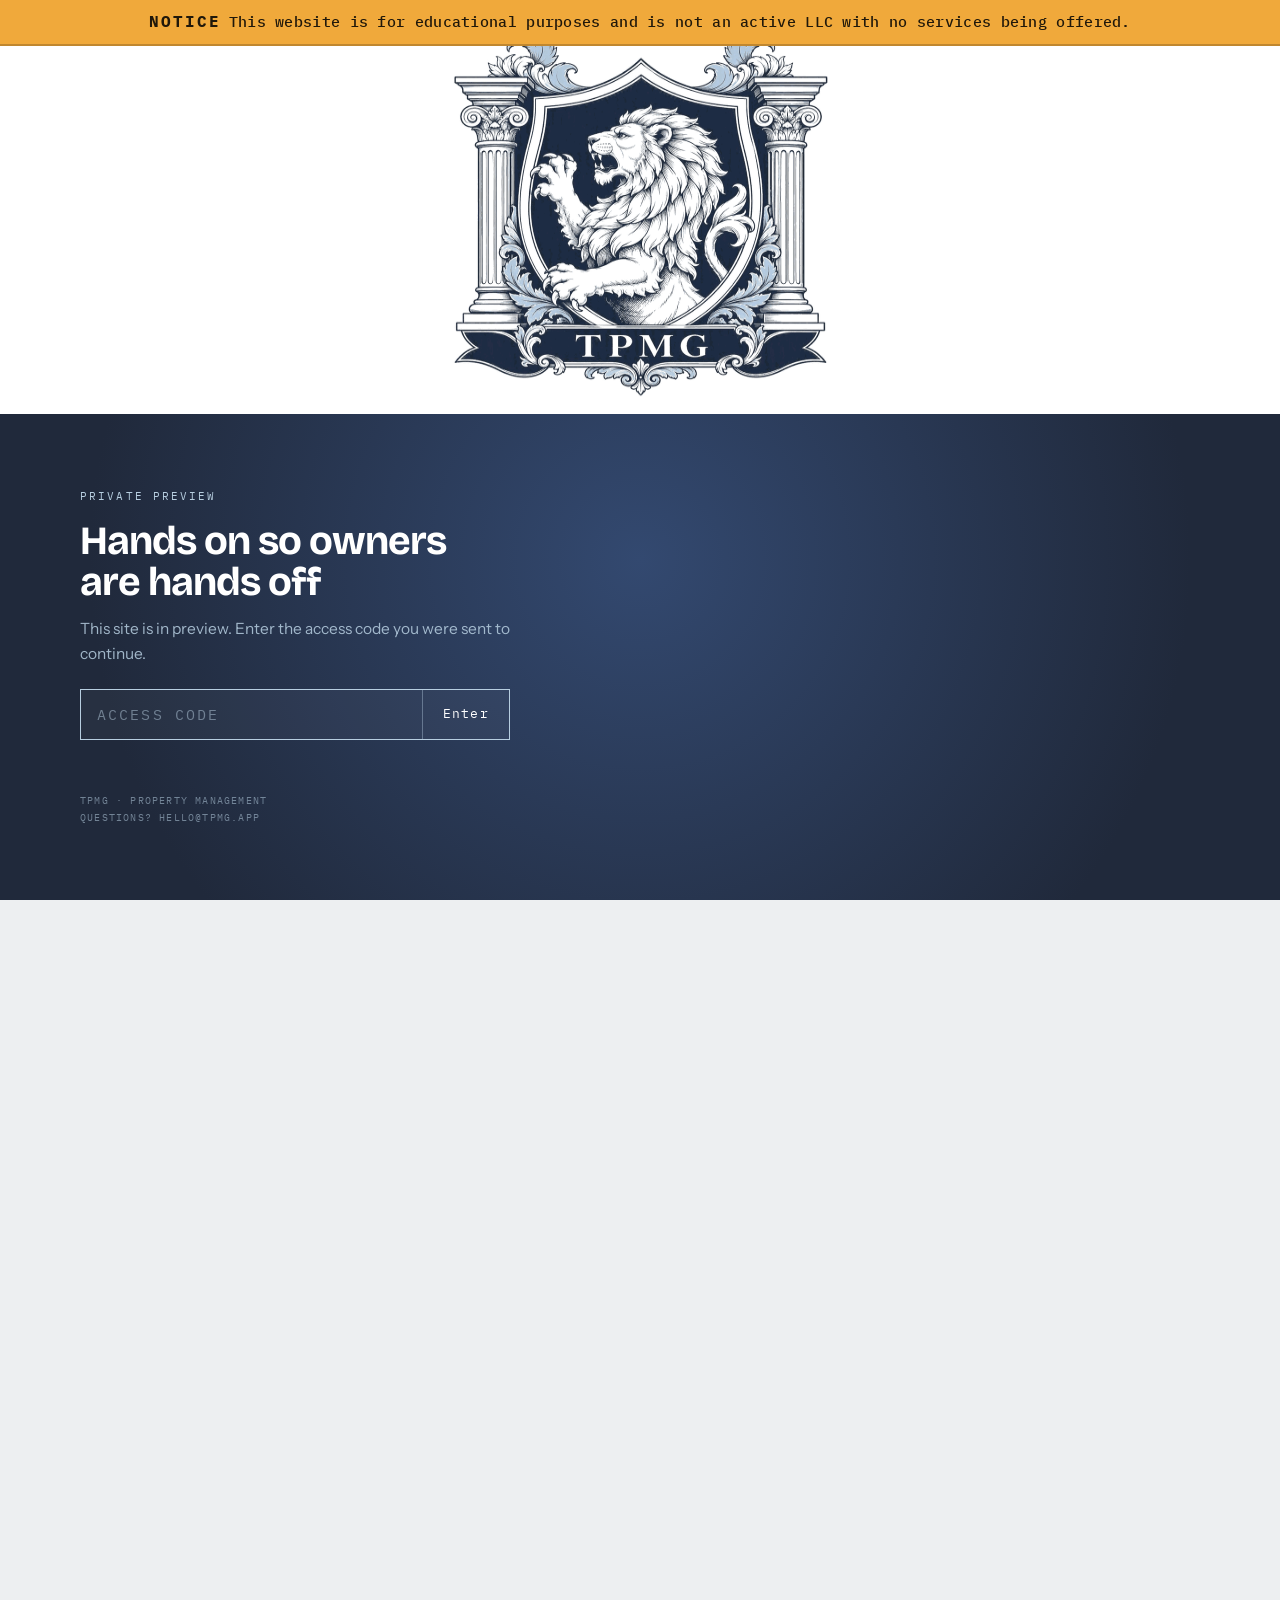
<file: fees.html>
<!DOCTYPE html>
<html lang="en">
<head>
<meta charset="utf-8">
<meta name="viewport" content="width=device-width, initial-scale=1">
<title>TPMG — Management Fee Schedule</title>
<meta name="description" content="TPMG's management fee schedule — rates, per-event fees, onboarding scale, and no-charge services.">
<meta name="robots" content="noindex, nofollow">
<meta property="og:title" content="TPMG — Management Fee Schedule">
<meta property="og:description" content="Rates, per-event fees, onboarding scale, and no-charge services for TPMG-managed properties.">
<meta property="og:type" content="website">
<link rel="preconnect" href="https://fonts.googleapis.com">
<link rel="preconnect" href="https://fonts.gstatic.com" crossorigin>
<link href="https://fonts.googleapis.com/css2?family=Bricolage+Grotesque:opsz,wght@12..96,500;12..96,700&family=IBM+Plex+Mono:wght@400;500&family=Instrument+Sans:wght@400;500&display=swap" rel="stylesheet">
<style>
:root{
  --barh:64px;
  --ink:#101418; --ink-soft:#1A2028; --paper:#EDEFF1; --card:#FFFFFF;
  --mute:#6E7883; --mute-dark:#8E99A5; --line:#D6DBE0; --line-dark:#2A323C;
  --accent:#3B37E0; --accent-lt:#8F8CFF;
  --navy:#2B3A55; --babyblue:#B7CEE0;
  --pad:clamp(20px,5vw,64px);
  --disp:"Bricolage Grotesque",system-ui,sans-serif;
  --body:"Instrument Sans",system-ui,sans-serif;
  --mono:"IBM Plex Mono",ui-monospace,monospace;
}
*{box-sizing:border-box}
html{scroll-behavior:smooth}
body{margin:0;background:var(--paper);color:var(--ink);font-family:var(--body);font-size:17px;line-height:1.6;-webkit-font-smoothing:antialiased}
h1,h2,h3,h4{font-family:var(--disp);font-weight:700;line-height:1.03;letter-spacing:-.025em;margin:0}
p{margin:0}
img{display:block;max-width:100%}
button{font:inherit;cursor:pointer}
.wrap{max-width:1240px;margin:0 auto;padding:0 var(--pad)}
.eyebrow{font-family:var(--mono);font-size:11px;font-weight:500;letter-spacing:.16em;text-transform:uppercase;color:var(--mute)}
.dark .eyebrow{color:var(--mute-dark)}
:focus-visible{outline:2px solid var(--accent);outline-offset:2px}
.dark :focus-visible{outline-color:var(--accent-lt)}
.sr{position:absolute;width:1px;height:1px;overflow:hidden;clip:rect(0 0 0 0)}

/* ---------- disclaimer bar ---------- */
.disclaimer-bar{position:fixed;top:0;left:0;right:0;z-index:300;background:#F0A93B;color:#20180A;padding:9px 20px;text-align:center;font-family:var(--mono);font-size:13px;font-weight:500;letter-spacing:.02em;line-height:1.5;border-bottom:2px solid rgba(0,0,0,.2)}
.disclaimer-bar p{max-width:1100px;margin:0 auto}
.disclaimer-bar b{text-transform:uppercase;letter-spacing:.12em;margin-right:8px;font-size:1.05em}
@media(min-width:640px){.disclaimer-bar{font-size:15px;padding:10px 24px}}

/* ---------- nav ---------- */
header{position:fixed;left:0;right:0;top:var(--barh);z-index:80;transition:background .3s,border-color .3s,top .2s;border-bottom:1px solid transparent}
header.solid{background:rgba(237,239,241,.94);backdrop-filter:blur(10px);border-bottom-color:var(--line)}
.bar{display:flex;align-items:center;gap:15px;height:84px}
@media(max-width:600px){.bar{height:60px}}
.brand{display:flex;align-items:center;gap:10px;font-family:var(--disp);font-weight:700;font-size:24px;color:var(--ink)}
.brand span{display:block;font-family:var(--mono);font-size:13px;font-weight:400;letter-spacing:.08em;text-transform:uppercase;color:var(--mute);opacity:.9;white-space:nowrap}
@media(max-width:600px){
  .brand span{display:none}
  .crest-mark{width:34px}
  .brand{font-size:18px;gap:8px}
}
.crest-mark{width:48px;height:auto;flex:0 0 auto}
.bar nav{margin-left:auto;display:flex;gap:16px}
.bar nav a{font-family:var(--mono);font-size:13.5px;letter-spacing:.08em;text-transform:uppercase;color:var(--mute);text-decoration:none;border-bottom:1px solid transparent;padding-bottom:3px;transition:color .18s,border-color .18s;white-space:nowrap}
.bar nav a:hover,.bar nav a:focus-visible{color:var(--ink);border-bottom-color:var(--accent)}
@media(max-width:1100px){.bar nav{display:none}}
.btn{display:inline-flex;align-items:center;gap:8px;font-family:var(--mono);font-size:11px;font-weight:500;letter-spacing:.11em;text-transform:uppercase;text-decoration:none;padding:12px 18px;border:1px solid var(--ink);background:var(--ink);color:#fff;transition:background .18s,color .18s,border-color .18s;white-space:nowrap}
.btn:hover,.btn:focus-visible{background:var(--accent);border-color:var(--accent)}
.btn-ghost{background:transparent;color:var(--ink)}
.btn-ghost:hover,.btn-ghost:focus-visible{background:var(--ink);color:#fff}
.bar .btn{padding:12px 18px;font-size:12px;background:var(--ink);color:#fff;border-color:var(--ink)}
.bar .btn:hover,.bar .btn:focus-visible{background:var(--accent);border-color:var(--accent);color:#fff}

/* ---------- HERO: looping video, full bleed ---------- */
.hero{position:relative;height:100svh;min-height:600px;background:var(--paper);overflow:hidden;display:flex;flex-direction:column;justify-content:flex-end}
.hero-media{position:absolute;inset:0;z-index:0;isolation:isolate}
#heroMap{width:100%;height:100%;background:var(--paper);opacity:0;transition:opacity 1s ease}
#heroMap.loaded{opacity:1}
.leaflet-control-attribution{font-family:var(--mono);font-size:10px}
.hero-glass{position:absolute;inset:0;z-index:1;background:rgba(237,239,241,.28);pointer-events:none}
.hero-watermark{position:absolute;inset:0;display:flex;flex-direction:column;align-items:flex-start;justify-content:flex-start;padding-top:clamp(170px,22vh,250px);padding-left:clamp(16px,4vw,56px);pointer-events:none;overflow:hidden;z-index:1;gap:clamp(2px,.8vw,10px)}
.hero-watermark .wm-city{font-family:var(--disp);font-weight:700;font-size:clamp(96px,13.2vw,304px);line-height:.86;letter-spacing:-.03em;color:rgba(43,58,85,.85);white-space:nowrap}
.hero-watermark .wm-services{font-family:var(--mono);font-weight:500;font-size:clamp(13px,1.6vw,21px);letter-spacing:.26em;text-transform:uppercase;color:rgba(43,58,85,.85);display:flex;flex-direction:column;gap:.3em;line-height:1.1;margin-top:-.25em}
.hero-sidelabel{position:absolute;top:72%;transform:translateY(-50%);z-index:1;font-family:var(--mono);font-size:clamp(11px,1.15vw,14px);letter-spacing:.18em;text-transform:uppercase;line-height:2;color:rgba(43,58,85,.5);pointer-events:none}
.hero-sidelabel-left{left:clamp(16px,4vw,52px);text-align:left}
.hero-sidelabel-right{right:clamp(16px,4vw,52px);text-align:right}
@media(max-width:820px){.hero-sidelabel{display:none}}
.hero-toplabel{position:absolute;left:0;right:0;top:calc(var(--barh) + 102px);z-index:2;display:flex;justify-content:space-between;align-items:flex-start;gap:12px}
@media(max-width:600px){.hero-toplabel{top:calc(var(--barh) + 76px)}}
.hero-toplabel .tag{margin-bottom:0}
.hero-toplabel .tag-contact{text-align:right;line-height:1.6}
@media(max-width:640px){.hero-toplabel{flex-direction:column}}
.hero-scrim{position:absolute;inset:0;pointer-events:none;z-index:1;background:
  linear-gradient(to bottom,rgba(237,239,241,0) 0%,rgba(237,239,241,0) 40%,rgba(31,41,54,.38) 68%,rgba(16,20,24,.86) 90%,rgba(16,20,24,.95) 100%)}
.hero-body{position:relative;z-index:2;padding-bottom:clamp(28px,5vh,56px)}
.hero-body.wrap{margin:0;max-width:780px;padding-left:clamp(20px,6vw,72px)}
.tag{display:inline-flex;align-items:center;gap:8px;font-family:var(--mono);font-size:10.5px;letter-spacing:.14em;text-transform:uppercase;color:var(--babyblue);border:1px solid #46617D;padding:5px 10px;margin-bottom:20px;background:rgba(16,20,24,.6)}
.tag b{width:5px;height:5px;border-radius:50%;background:var(--babyblue)}
.hero h1{font-size:clamp(38px,7vw,92px);color:#fff;max-width:16ch;text-shadow:0 2px 30px rgba(0,0,0,.4)}
.hero .city{font-family:var(--mono);font-size:12px;letter-spacing:.18em;text-transform:uppercase;color:rgba(255,255,255,.78);margin-top:16px}
.hero .pitch{font-size:clamp(16.5px,1.8vw,20px);color:rgba(255,255,255,.90);max-width:52ch;margin-top:18px;text-shadow:0 1px 18px rgba(0,0,0,.5)}
.hero-cta{display:flex;flex-wrap:wrap;gap:12px;margin-top:28px}
.hero-cta .btn{background:#fff;color:var(--ink);border-color:#fff}
.hero-cta .btn:hover,.hero-cta .btn:focus-visible{background:var(--accent);border-color:var(--accent);color:#fff}
.hero-cta .btn-ghost{background:rgba(16,20,24,.25);color:#fff;border-color:rgba(255,255,255,.6)}
.hero-cta .btn-ghost:hover,.hero-cta .btn-ghost:focus-visible{background:#fff;color:var(--ink);border-color:#fff}

section{padding:clamp(56px,8vw,104px) 0}
section[id]{scroll-margin-top:calc(var(--barh) + 100px)}
.dark{background:var(--ink);color:#fff}
.dark h2,.dark h3{color:#fff}
.sec-head{margin-bottom:14px}
h2{font-size:clamp(27px,3.7vw,44px)}
.lede{font-size:18px;color:var(--mute);max-width:64ch;margin-top:14px}
.dark .lede{color:#AEB8C3}
.note{font-family:var(--mono);font-size:11px;letter-spacing:.06em;color:var(--mute);line-height:1.75}
.dark .note{color:var(--mute-dark)}

/* ---------- mission ---------- */
.fee-page-intro{background:var(--card);padding-bottom:8px}
.fee-page-intro h1{font-size:clamp(30px,4vw,46px);letter-spacing:-.02em}
.fee-page-intro .lede a{color:var(--ink);text-decoration:underline;text-underline-offset:3px}
.mission{background:var(--card)}
.mission .wrap{max-width:920px}
.mission h2{font-size:clamp(28px,3.4vw,40px)}
.mission p.statement{font-family:var(--disp);font-weight:500;font-size:clamp(19px,2.1vw,25px);line-height:1.5;letter-spacing:-.01em;color:var(--ink-soft);margin-top:26px}
.mission p.statement b{color:var(--navy);font-weight:700}
.mission .crest-rule{width:56px;height:3px;background:var(--navy);margin-bottom:22px}

/* ---------- big numbers band ---------- */
.numsband{background:var(--navy);color:#fff}
.numsband .wrap{padding-top:clamp(48px,7vw,84px);padding-bottom:clamp(48px,7vw,84px)}
.numgrid{display:grid;grid-template-columns:1fr 1fr;gap:clamp(28px,6vw,90px);border-top:1px solid rgba(255,255,255,.18);padding-top:clamp(32px,5vw,52px)}
@media(max-width:760px){.numgrid{grid-template-columns:1fr;gap:44px}}
.numcell dt{font-family:var(--mono);font-size:11.5px;letter-spacing:.16em;text-transform:uppercase;color:var(--babyblue)}
.numcell dd{margin:16px 0 0;font-family:var(--disp);font-weight:700;letter-spacing:-.035em;font-size:clamp(56px,9vw,124px);line-height:.92}
.numcell dd small{display:block;font-family:var(--mono);font-size:12px;font-weight:400;letter-spacing:.08em;color:rgba(255,255,255,.62);margin-top:14px;text-transform:none}
.numcell dd.tbd{color:rgba(255,255,255,.42);font-size:clamp(30px,4.4vw,52px)}

/* ---------- fee schedule ---------- */
.fees{background:var(--paper)}
.feetable{width:100%;border-collapse:collapse;margin-top:8px;font-size:15.5px}
.feetable th,.feetable td{padding:16px 14px;text-align:right;border-bottom:1px solid var(--line)}
.feetable th:first-child,.feetable td:first-child{text-align:left}
.feetable thead th{font-family:var(--mono);font-size:10px;letter-spacing:.12em;text-transform:uppercase;color:var(--mute);font-weight:500;border-bottom:1px solid var(--ink)}
.feetable td:first-child{font-weight:500}
.feetable td small,.feetable td .sm{display:block;font-family:var(--mono);font-size:11px;font-weight:400;color:var(--mute);margin-top:4px;letter-spacing:.02em}
.feetable tbody tr:hover td{background:#fff}
.feeblock{margin-top:clamp(40px,5vw,64px)}
.feeblock:first-of-type{margin-top:36px}
.feeblock h3{font-size:clamp(18px,1.9vw,22px);letter-spacing:-.01em}
.feeblock .u{font-family:var(--mono);font-size:10.5px;letter-spacing:.13em;text-transform:uppercase;color:var(--mute);margin-top:6px;display:block}
.tscroll{overflow-x:auto}
.scaleband{display:grid;grid-template-columns:repeat(6,1fr);gap:1px;background:var(--line);border:1px solid var(--line);margin-top:28px}
.scalecell{background:var(--card);padding:22px 14px;text-align:center}
.scalecell .ord{font-family:var(--mono);font-size:10px;letter-spacing:.12em;text-transform:uppercase;color:var(--mute)}
.scalecell .amt{font-family:var(--disp);font-weight:700;font-size:clamp(17px,2vw,23px);margin-top:8px;letter-spacing:-.02em}
.scalecell .amt.free{color:var(--navy);font-size:clamp(13px,1.4vw,15px)}
@media(max-width:700px){.scaleband{grid-template-columns:repeat(3,1fr)}}
.nocharge{list-style:none;margin:28px 0 0;padding:0;display:grid;grid-template-columns:repeat(auto-fit,minmax(220px,1fr));gap:1px;background:var(--line);border:1px solid var(--line)}
.nocharge li{background:var(--card);padding:18px 18px 20px}
.nocharge b{display:block;font-size:15.5px;font-weight:600}
.nocharge span{display:block;font-family:var(--mono);font-size:11.5px;color:var(--mute);margin-top:6px;line-height:1.6}
.fee-fine{margin-top:30px}

/* ---------- contact ---------- */
.cgrid{display:grid;grid-template-columns:.9fr 1.1fr;gap:clamp(28px,5vw,72px)}
@media(max-width:900px){.cgrid{grid-template-columns:1fr}}
.broker{border-top:1px solid var(--line-dark);padding-top:22px;margin-top:28px}
.broker h3{font-size:21px}
.broker .role{font-family:var(--mono);font-size:11px;letter-spacing:.1em;text-transform:uppercase;color:var(--mute-dark);margin-top:5px}
.broker ul{list-style:none;padding:0;margin:16px 0 0;font-size:15.5px}
.broker li{padding:5px 0}
.broker a{color:#fff;text-decoration:none;border-bottom:1px solid #4A5461}
.broker a:hover,.broker a:focus-visible{border-bottom-color:#fff}
form{display:grid;gap:16px}
.row{display:grid;grid-template-columns:1fr 1fr;gap:16px}
@media(max-width:600px){.row{grid-template-columns:1fr}}
label{display:block;font-family:var(--mono);font-size:10.5px;letter-spacing:.12em;text-transform:uppercase;color:var(--mute-dark);margin-bottom:7px}
input,select,textarea{width:100%;font-family:var(--body);font-size:16px;color:#fff;background:transparent;border:1px solid #3A4552;padding:12px 13px;border-radius:0}
textarea{min-height:110px;resize:vertical}
select option{color:var(--ink)}
.dark form .btn{background:#fff;color:var(--ink);border-color:#fff;justify-self:start}
.dark form .btn:hover,.dark form .btn:focus-visible{background:var(--accent);border-color:var(--accent);color:#fff}
.err{font-family:var(--mono);font-size:11px;color:#F2A0A0;margin-top:6px;display:none}
.err.show{display:block}
[aria-invalid="true"]{border-color:#F2A0A0}
.fnote{font-family:var(--mono);font-size:10.5px;letter-spacing:.06em;color:var(--mute-dark)}

footer{padding:38px 0 56px;color:var(--mute);font-size:13px}
.fbar{display:flex;flex-wrap:wrap;gap:10px 26px;font-family:var(--mono);font-size:10.5px;letter-spacing:.1em;text-transform:uppercase}
.disc{max-width:92ch;margin-top:16px;font-size:12.5px;line-height:1.65}

.rise{opacity:0;transform:translateY(14px)}
@media(prefers-reduced-motion:no-preference){
  .rise{transition:opacity .7s ease,transform .7s ease}
  .rise.in{opacity:1;transform:none}
}
@media(prefers-reduced-motion:reduce){
  .rise{opacity:1;transform:none}
}

/* ================= PASSWORD GATE ================= */
body.locked{overflow:hidden}
body.locked #hdr,body.locked main,body.locked footer{opacity:0;pointer-events:none}
#hdr,main,footer{opacity:1;transition:opacity .9s ease .25s}
body.unlocking #hdr,body.unlocking main,body.unlocking footer{animation:emerge 1.5s cubic-bezier(.2,.7,.25,1) both}
@keyframes emerge{from{opacity:0;transform:scale(1.035)}to{opacity:1;transform:none}}
.gate{position:fixed;inset:0;z-index:200;display:flex;flex-direction:column;color:#fff;will-change:filter,opacity}
.gate.gone{display:none}
.gate-top{flex:0 0 46%;background:#fff;display:flex;align-items:center;justify-content:center;padding:28px 24px 16px;overflow:hidden}
.gate-bottom{position:relative;flex:1;background:var(--navy);display:flex;align-items:center;justify-content:flex-start;padding:24px clamp(24px,7vw,80px);text-align:left;overflow-y:auto}
.gate-bottom::before{content:"";position:absolute;inset:0;background:radial-gradient(circle at 50% 30%,#334970 0%,#20293B 76%)}
.gate-in{position:relative;max-width:430px;width:100%}
.gate-crest{width:clamp(240px,46vw,380px);height:auto;max-height:100%}
.gate .mark{font-family:var(--mono);font-size:10.5px;letter-spacing:.2em;text-transform:uppercase;color:var(--babyblue)}
.gate h2{font-size:clamp(26px,4.6vw,40px);margin-top:16px;color:#fff}
.gate .sub{font-size:15.5px;color:var(--babyblue);margin-top:14px;line-height:1.6;opacity:.85}
.pwrow{display:flex;margin-top:22px;border:1px solid rgba(183,206,224,.4);background:rgba(255,255,255,.03)}
.pwrow input{flex:1;border:0;background:transparent;color:#fff;font-family:var(--mono);font-size:15px;letter-spacing:.18em;padding:15px 16px;min-width:0}
.pwrow input::placeholder{color:rgba(183,206,224,.5);letter-spacing:.14em}
.pwrow input:focus{outline:0}
.pwrow:focus-within{border-color:var(--babyblue)}
.pwrow button{border:0;border-left:1px solid rgba(183,206,224,.4);background:transparent;color:#fff;padding:0 20px;font-family:var(--mono);font-size:13px;letter-spacing:.1em;transition:background .16s,color .16s}
.pwrow button:hover,.pwrow button:focus-visible{background:#fff;color:var(--navy)}
.gate .msg{font-family:var(--mono);font-size:11.5px;letter-spacing:.08em;color:#F2A0A0;margin-top:14px;min-height:1.2em;opacity:0;transition:opacity .2s}
.gate .msg.show{opacity:1}
.gate .foot{font-family:var(--mono);font-size:10px;letter-spacing:.12em;text-transform:uppercase;color:rgba(183,206,224,.55);margin-top:24px;line-height:1.7}
.shake{animation:shake .4s}
@keyframes shake{10%,90%{transform:translateX(-2px)}20%,80%{transform:translateX(4px)}30%,50%,70%{transform:translateX(-7px)}40%,60%{transform:translateX(7px)}}
@media(prefers-reduced-motion:reduce){
  .shake{animation:none}
  body.unlocking #hdr,body.unlocking main,body.unlocking footer{animation:none;opacity:1}
}
</style>
</head>
<body class="locked">

<div class="disclaimer-bar" role="note">
  <p><b>Notice</b>This website is for educational purposes and is not an active LLC with no services being offered.</p>
</div>

<!-- ============ PASSWORD GATE — code is on the PASSWORD line in the script ============ -->
<div class="gate" id="gate" role="dialog" aria-modal="true" aria-labelledby="gateTitle">
  <div class="gate-top">
    <img class="gate-crest" src="crest.png" alt="TPMG crest">
  </div>
  <div class="gate-bottom">
    <div class="gate-in">
      <p class="mark">Private preview</p>
      <h2 id="gateTitle">Hands on so owners are hands off</h2>
      <p class="sub">This site is in preview. Enter the access code you were sent to continue.</p>
      <div class="pwrow" id="pwrow">
        <input id="pw" type="password" inputmode="text" autocomplete="off"
               placeholder="ACCESS CODE" aria-label="Access code" aria-describedby="pwmsg" spellcheck="false">
        <button type="button" id="pwgo">Enter</button>
      </div>
      <p class="msg" id="pwmsg" role="status" aria-live="polite"></p>
      <p class="foot">TPMG · Property Management<br>Questions? hello@tpmg.app</p>
    </div>
  </div>
</div>

<svg width="0" height="0" aria-hidden="true" style="position:absolute">
  <filter id="meltf" x="-20%" y="-20%" width="140%" height="140%">
    <feTurbulence id="meltTurb" type="fractalNoise" baseFrequency="0.008 0.02" numOctaves="3" seed="7" result="turb"/>
    <feDisplacementMap id="meltMap" in="SourceGraphic" in2="turb" scale="0" xChannelSelector="R" yChannelSelector="G"/>
  </filter>
</svg>

<header id="hdr" class="solid">
  <div class="wrap bar">
    <div class="brand"><img class="crest-mark" src="crest-small.png" alt="" aria-hidden="true"><span class="brand-txt">TPMG<span>Hands on so owners are hands off</span></span></div>
    <nav>
      <a href="index.html#mission">Mission</a>
      <a href="index.html#numbers">By the numbers</a>
      <a href="fees.html">Fee schedule</a>
      <a href="index.html#contact">Contact</a>
    </nav>
    <a class="btn" href="index.html#contact">Get in touch</a>
  </div>
</header>

<main>

<!-- ================= PAGE INTRO ================= -->
<section class="fee-page-intro">
  <div class="wrap">
    <div class="sec-head rise"><span class="eyebrow">Fee schedule</span></div>
    <h1 class="rise">Management fees, stated plainly</h1>
    <p class="lede rise">One schedule, applied consistently across every property we manage. Whichever figure is higher — the percentage rate or the minimum — is what applies. <a href="index.html#contact">Get in touch</a> for a written management agreement.</p>
  </div>
</section>

<!-- ================= FEE SCHEDULE ================= -->
<section class="fees" id="fees">
  <div class="wrap">
    <div class="feeblock rise">
      <h3>Management fee</h3>
      <span class="u">Monthly, per property</span>
      <div class="tscroll">
        <table class="feetable">
          <thead><tr><th>Property type</th><th>Rate</th><th>Minimum</th><th>Applies</th></tr></thead>
          <tbody>
            <tr><td>Single-family rental (SFR)</td><td>10% of monthly rent collected</td><td>$300 / month</td><td>Per property</td></tr>
            <tr><td>Multifamily</td><td>8% of monthly rent collected</td><td>$150 / month</td><td>Per unit</td></tr>
          </tbody>
        </table>
      </div>
    </div>

    <div class="feeblock rise">
      <h3>Other recurring fees</h3>
      <div class="tscroll">
        <table class="feetable">
          <thead><tr><th>Fee</th><th>Rate / amount</th><th>Notes</th></tr></thead>
          <tbody>
            <tr><td>Vendor coordination markup</td><td>10% of vendor invoice</td><td>Applied to third-party maintenance and repair invoices coordinated by TPMG</td></tr>
            <tr><td>Late fee (tenant-paid)</td><td>1% per day on outstanding balance</td><td>Starts after a 3-day grace period; split 95% owner / 5% TPMG</td></tr>
          </tbody>
        </table>
      </div>
    </div>

    <div class="feeblock rise">
      <h3>Per-event fees</h3>
      <div class="tscroll">
        <table class="feetable">
          <thead><tr><th>Fee</th><th>Amount</th><th>Notes</th></tr></thead>
          <tbody>
            <tr><td>Move-in / move-out inspection</td><td>$100</td><td>Per inspection event</td></tr>
            <tr><td>Leasing / tenant placement fee</td><td>5% of one year's rent</td><td>May be blended into the Year 1 monthly fee</td></tr>
            <tr><td>Eviction coordination</td><td>$300 flat</td><td>Legal costs reimbursed separately</td></tr>
            <tr><td>Early termination</td><td>2 months' management fee</td><td>Charged if owner cancels the agreement early</td></tr>
            <tr><td>1099 prep / year-end documentation</td><td>$100 per owner</td><td>May be blended into the Year 1 monthly fee</td></tr>
          </tbody>
        </table>
      </div>
    </div>

    <div class="feeblock rise">
      <h3>New owner onboarding fee</h3>
      <span class="u">Scales down per property, per owner</span>
      <div class="scaleband">
        <div class="scalecell"><p class="ord">1st property</p><p class="amt">$500</p></div>
        <div class="scalecell"><p class="ord">2nd</p><p class="amt">$400</p></div>
        <div class="scalecell"><p class="ord">3rd</p><p class="amt">$300</p></div>
        <div class="scalecell"><p class="ord">4th</p><p class="amt">$200</p></div>
        <div class="scalecell"><p class="ord">5th</p><p class="amt">$100</p></div>
        <div class="scalecell"><p class="ord">6th+</p><p class="amt free">Free, in perpetuity</p></div>
      </div>
    </div>

    <div class="feeblock rise">
      <h3>No-charge services</h3>
      <ul class="nocharge">
        <li><b>Insurance claim coordination</b><span>No charge</span></li>
        <li><b>Lockbox / key management</b><span>No charge</span></li>
        <li><b>Vacant unit marketing</b><span>No charge, unless onsite signage is requested (cost + 10%)</span></li>
      </ul>
    </div>

    <p class="note fee-fine rise">Fee schedule shown for reference and subject to change. Contact TPMG for a written management agreement and current terms for your property.</p>
  </div>
</section>

<!-- ================= CTA ================= -->
<section id="contact-cta" class="dark">
  <div class="wrap" style="text-align:center">
    <div class="sec-head" style="text-align:center"><span class="eyebrow">Ready to talk?</span></div>
    <h2>Let's talk about your property</h2>
    <p class="lede" style="margin-left:auto;margin-right:auto">Tell us a little about what you own and what you need, and we'll follow up the same day.</p>
    <a class="btn" href="index.html#contact" style="margin-top:24px">Get in touch</a>
  </div>
</section>

</main>

<footer class="wrap">
  <div class="fbar">
    <span>TPMG · Property Management</span>
    <span>tpmg.app</span>
  </div>
  <p class="disc">TPMG is a property management company. Figures shown for units under management and total assets under management are placeholders pending finalization. Fee schedule shown for general reference; actual fees are governed by the signed management agreement and are subject to change. This site does not constitute an offer of investment advice or a solicitation of any kind.</p>
</footer>

<script>
(function(){
  "use strict";
  var reduce = window.matchMedia('(prefers-reduced-motion: reduce)').matches;

  /* ================= PASSWORD GATE =================
     PASSWORD — change this to whatever you send visitors.
     Cosmetic only: the page below is already in the browser.            */
  var PASSWORD = 'TPMG';

  var gate=document.getElementById('gate'), pw=document.getElementById('pw'),
      pwgo=document.getElementById('pwgo'), pwrow=document.getElementById('pwrow'),
      pwmsg=document.getElementById('pwmsg'),
      meltMap=document.getElementById('meltMap'), meltTurb=document.getElementById('meltTurb');

  function finish(){
    gate.classList.add('gone');
    document.body.classList.remove('unlocking');
  }
  function melt(){
    document.body.classList.remove('locked');
    document.body.classList.add('unlocking');
    try { sessionStorage.setItem('tpmgGate','1'); } catch(e){}
    if (reduce || !meltMap) {
      gate.style.transition='opacity .5s ease'; gate.style.opacity='0';
      setTimeout(finish,520); return;
    }
    var DUR=1250, t0=performance.now();
    gate.style.filter='url(#meltf)';
    function frame(now){
      var t=Math.min(1,(now-t0)/DUR), e=t*t;
      meltMap.setAttribute('scale',(e*260).toFixed(1));
      meltTurb.setAttribute('baseFrequency',(0.008+e*0.006).toFixed(4)+' '+(0.02+e*0.05).toFixed(4));
      gate.style.opacity=String(1-Math.pow(t,1.7));
      gate.style.transform='translateY('+(e*4).toFixed(2)+'%)';
      if (t<1) requestAnimationFrame(frame); else finish();
    }
    requestAnimationFrame(frame);
  }
  function tryUnlock(){
    if (pw.value.trim().toUpperCase() === PASSWORD.toUpperCase()) {
      pwmsg.classList.remove('show'); pw.blur(); melt();
    } else {
      pwmsg.textContent='That code is not right. Check the email you were sent.';
      pwmsg.classList.add('show');
      pwrow.classList.remove('shake'); void pwrow.offsetWidth; pwrow.classList.add('shake');
      pw.select();
    }
  }
  var already=false;
  try { already = sessionStorage.getItem('tpmgGate')==='1'; } catch(e){}
  if (already) { document.body.classList.remove('locked'); gate.classList.add('gone'); }
  else {
    pwgo.addEventListener('click',tryUnlock);
    pw.addEventListener('keydown',function(e){ if(e.key==='Enter') tryUnlock(); });
    pw.addEventListener('input',function(){ pwmsg.classList.remove('show'); });
    window.addEventListener('load',function(){ pw.focus(); });
    document.addEventListener('focusin',function(e){
      if (!gate.classList.contains('gone') && !gate.contains(e.target)) pw.focus();
    });
  }

  /* ---------- disclaimer bar height -> CSS var, so header sits right below it ---------- */
  var bar=document.querySelector('.disclaimer-bar');
  function syncBarH(){
    if (!bar) return;
    document.documentElement.style.setProperty('--barh', bar.offsetHeight+'px');
  }
  syncBarH();
  window.addEventListener('resize',syncBarH);
  if (window.ResizeObserver) new ResizeObserver(syncBarH).observe(bar);

  /* ---------- header: always solid, nav visible from the very first frame ---------- */
  var hdr=document.getElementById('hdr');

  /* ---------- scroll reveal ---------- */
  var rises=document.querySelectorAll('.rise');
  if (reduce || !('IntersectionObserver' in window)) {
    rises.forEach(function(el){ el.classList.add('in'); });
  } else {
    var io=new IntersectionObserver(function(es){
      es.forEach(function(e){
        if (e.isIntersecting){ e.target.classList.add('in'); io.unobserve(e.target); }
      });
    },{rootMargin:'0px 0px -8% 0px',threshold:.05});
    rises.forEach(function(el){ io.observe(el); });
  }
})();
</script>
</body>
</html>
</file>
